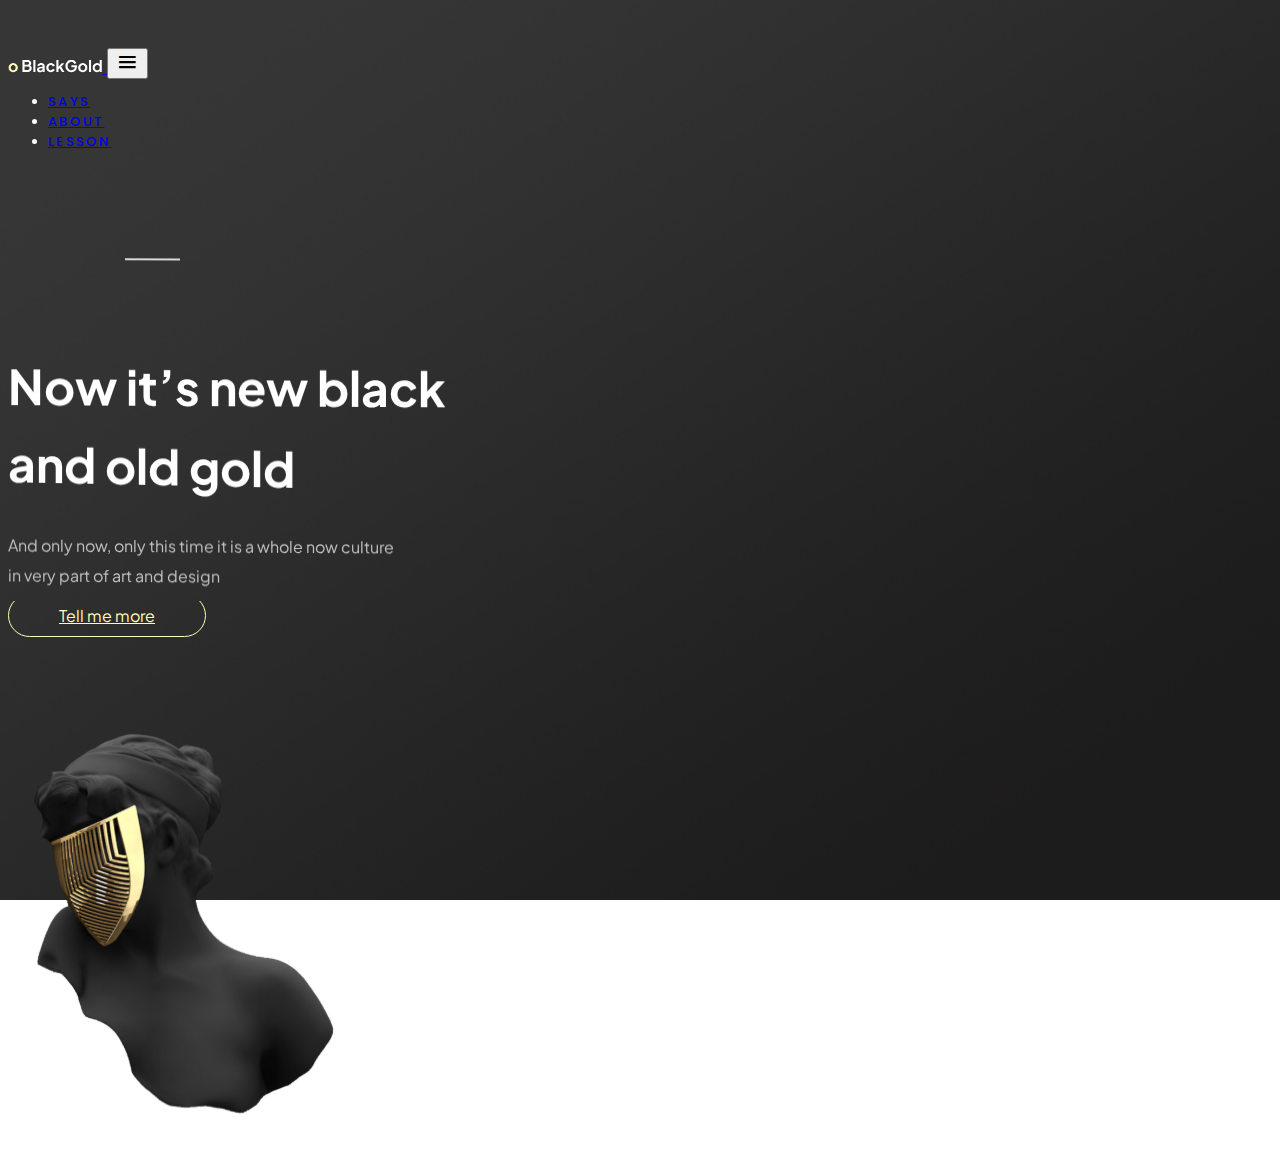
<file: index.html>
<!doctype html>
<html lang="en">

<head>
    <meta charset="utf-8">
    <meta name="viewport" content="width=device-width, initial-scale=1">
    <meta name="theme-color" content="#292929" />
    <title>Gradient test</title>
    <link href="https://cdn.jsdelivr.net/npm/bootstrap@5.2.1/dist/css/bootstrap.min.css" rel="stylesheet"
        integrity="sha384-iYQeCzEYFbKjA/T2uDLTpkwGzCiq6soy8tYaI1GyVh/UjpbCx/TYkiZhlZB6+fzT" crossorigin="anonymous">
    <!-- General CSS -->
    <link rel="stylesheet" href="assets/css/main.css">
    <!-- Box Icons -->
    <link href='https://unpkg.com/boxicons@2.1.4/css/boxicons.min.css' rel='stylesheet'>
</head>

<body oncontextmenu="return false;" onkeydown="return false;" onmousedown="return false;">
<!-- Navigation -->
<nav class="navbar navbar-expand-lg navbar-dark bg-transparent static-top mb-5">
    <div class="container">
        <a class="navbar-brand" href="#">
            <img src="assets/img/brand.svg" alt="brand">
        </a>
        <button class="navbar-toggler shadow-none border-0" type="button" data-bs-toggle="collapse"
            data-bs-target="#navbarResponsive" aria-controls="navbarResponsive" aria-expanded="false"
            aria-label="Toggle navigation">
            <i class='bx bx-menu bx-sm'></i>
        </button>
        <div class="collapse navbar-collapse" id="navbarResponsive">
            <ul class="navbar-nav ms-auto">
                <li class="nav-item active">
                    <a class="nav-link me-5" href="#">Says</a>
                </li>
                <li class="nav-item">
                    <a class="nav-link me-5" href="#">About</a>
                </li>
                <li class="nav-item">
                    <a class="nav-link" href="#">Lesson</a>
                </li>
            </ul>
        </div>
    </div>
</nav>

<!-- Hero Section -->
<section class="hero">
    <div class="container">
        <div class="row">
            <div class="col-md-1 pb-2">
                <div class="lines">
                    <div class="line"></div>
                </div>
            </div>
            <div class="col-md-7">
                <div class="text">
                    <div class="lines">
                        <h1>Now it’s new black</h1>
                    </div>
                    <div class="lines">
                        <h1 class="sd">and old gold</h1>
                    </div>
                    <div class="lines">
                        <p>And only now, only this time it is a whole now culture
                            in very part of art and design</p>
                    </div>
                    <div class="lines">
                        <a href="#" class="btn btn-outline-light mt-4">Tell me more</a>
                    </div>

                </div>
            </div>
            <div class="col-md-4 text-center">
                <div class="img__hero">
                    <img src="assets/img/illustration.svg" alt="img">
                </div>
            </div>
        </div>
    </div>
</section>
<script src="https://cdn.jsdelivr.net/npm/bootstrap@5.2.1/dist/js/bootstrap.bundle.min.js"
    integrity="sha384-u1OknCvxWvY5kfmNBILK2hRnQC3Pr17a+RTT6rIHI7NnikvbZlHgTPOOmMi466C8"
    crossorigin="anonymous"></script>
<script src="https://cdnjs.cloudflare.com/ajax/libs/gsap/3.4.2/gsap.min.js"></script>
<script>
    const tl = gsap.timeline();
    const prg = gsap.timeline();
    const btn = gsap.timeline();
    const lineHor = gsap.timeline();
    const img = gsap.timeline();
    const nav = gsap.timeline();

    tl.from(".text h1", 1.8, {
        y: 100,
        ease: "power4.out",
        delay: 0.1,
        skewY: 7,
        stagger: {
            amount: 0.3
        }
    })

    prg.from(".text p", 1.8, {
        y: 200,
        ease: "power4.out",
        delay: 0.1,
        skewY: 7,
        stagger: {
            amount: 0.3
        }
    })

    btn.from(".btn", 1.8, {
        y: 200,
        ease: "power4.out",
        delay: 0.1,
        skewY: 7,
        stagger: {
            amount: 0.3
        }
    })

    lineHor.from(".line", 1.8, {
        y: 200,
        ease: "power4.out",
        delay: 0.1,
        skewY: 7,
        stagger: {
            amount: 0.3
        }
    })

    img.from(".img__hero img", 1.8, {
        y: 200,
        ease: "power4.out",
        delay: 0.1,
        skewY: 7,
        stagger: {
            amount: 0.3
        }
    })
</script>
</body>

</html>
</file>
<file: assets/css/main.css>
/* Fonts */
@import url('https://fonts.googleapis.com/css2?family=Poppins:wght@100;200;300;400;500;600;700;800;900&display=swap');
@import url('https://fonts.googleapis.com/css2?family=Plus+Jakarta+Sans:wght@200;300;400;500;600;700;800&display=swap');

/* Set a background image by replacing the URL below */
body {
    background: url('../img/gray-gradient-background.png') no-repeat center center fixed;
    -webkit-background-size: cover;
    -moz-background-size: cover;
    background-size: cover;
    -o-background-size: cover;
    color: white;
}

/* button */
.btn {
    padding: 10px 50px;
    border-radius: 50px;
    font-weight: 400;
    font-size: 16px;
    line-height: 30px;
    font-family: 'Plus Jakarta Sans';
}

.btn.btn-outline-light {
    border: 1px solid #FFFDB9;
    color: #FFFDB9;
}

/* Navbar Section */
nav {
    font-family: 'Poppins';
    font-weight: 500;
    font-size: 13px;
    line-height: 20px;
    letter-spacing: 0.175em;
}

nav.navbar {
    padding: 2.5rem 0;
}

.navbar a.nav-link {
    text-transform: uppercase;
}

/* Hero Section */

section.hero .text {
    padding: 20px 0;
    font-family: 'Plus Jakarta Sans';
}

section.hero .text h1 {
    font-weight: 700;
    font-size: 48px;
    line-height: 60px;
    max-width: 438px;
    min-width: 100px;
    padding: 0 auto;
    margin: 34px 0;
}

section.hero .text h1.sd {
    margin-top: 0.5rem !important;
}


section.hero .text p {
    font-family: 'Plus Jakarta Sans';
    font-style: normal;
    font-weight: 400;
    font-size: 16px;
    line-height: 30px;
    max-width: 387px;
    min-width: 100px;
    padding: 0 auto;
    color: #C1C1C1;
}

section.hero .lines {
    width: 70%;
    height: 94px;
    overflow: hidden;
}

.line {
    position: absolute;
    width: 55px;
    height: 2px;
    left: 125px;
    top: 250px;
    background: #D9D9D9;
}


@media only screen and (min-width:1400px) {
    .line {
        display: none;
    }
}

@media only screen and (max-width:767px) {
    .line {
        display: none;
    }

    section.hero .text {
        padding: 0;
    }

    section.hero .text h1 {
        font-size: 32px;
        line-height: 12px;
        margin: 20px 0;
    }

    section.hero .lines {
        width: auto;
        height: auto;
        overflow: hidden;
    }
}


@media only screen and (min-width:768px) and (max-width:991px) {
    .line {
        display: none;
    }


}
</file>
